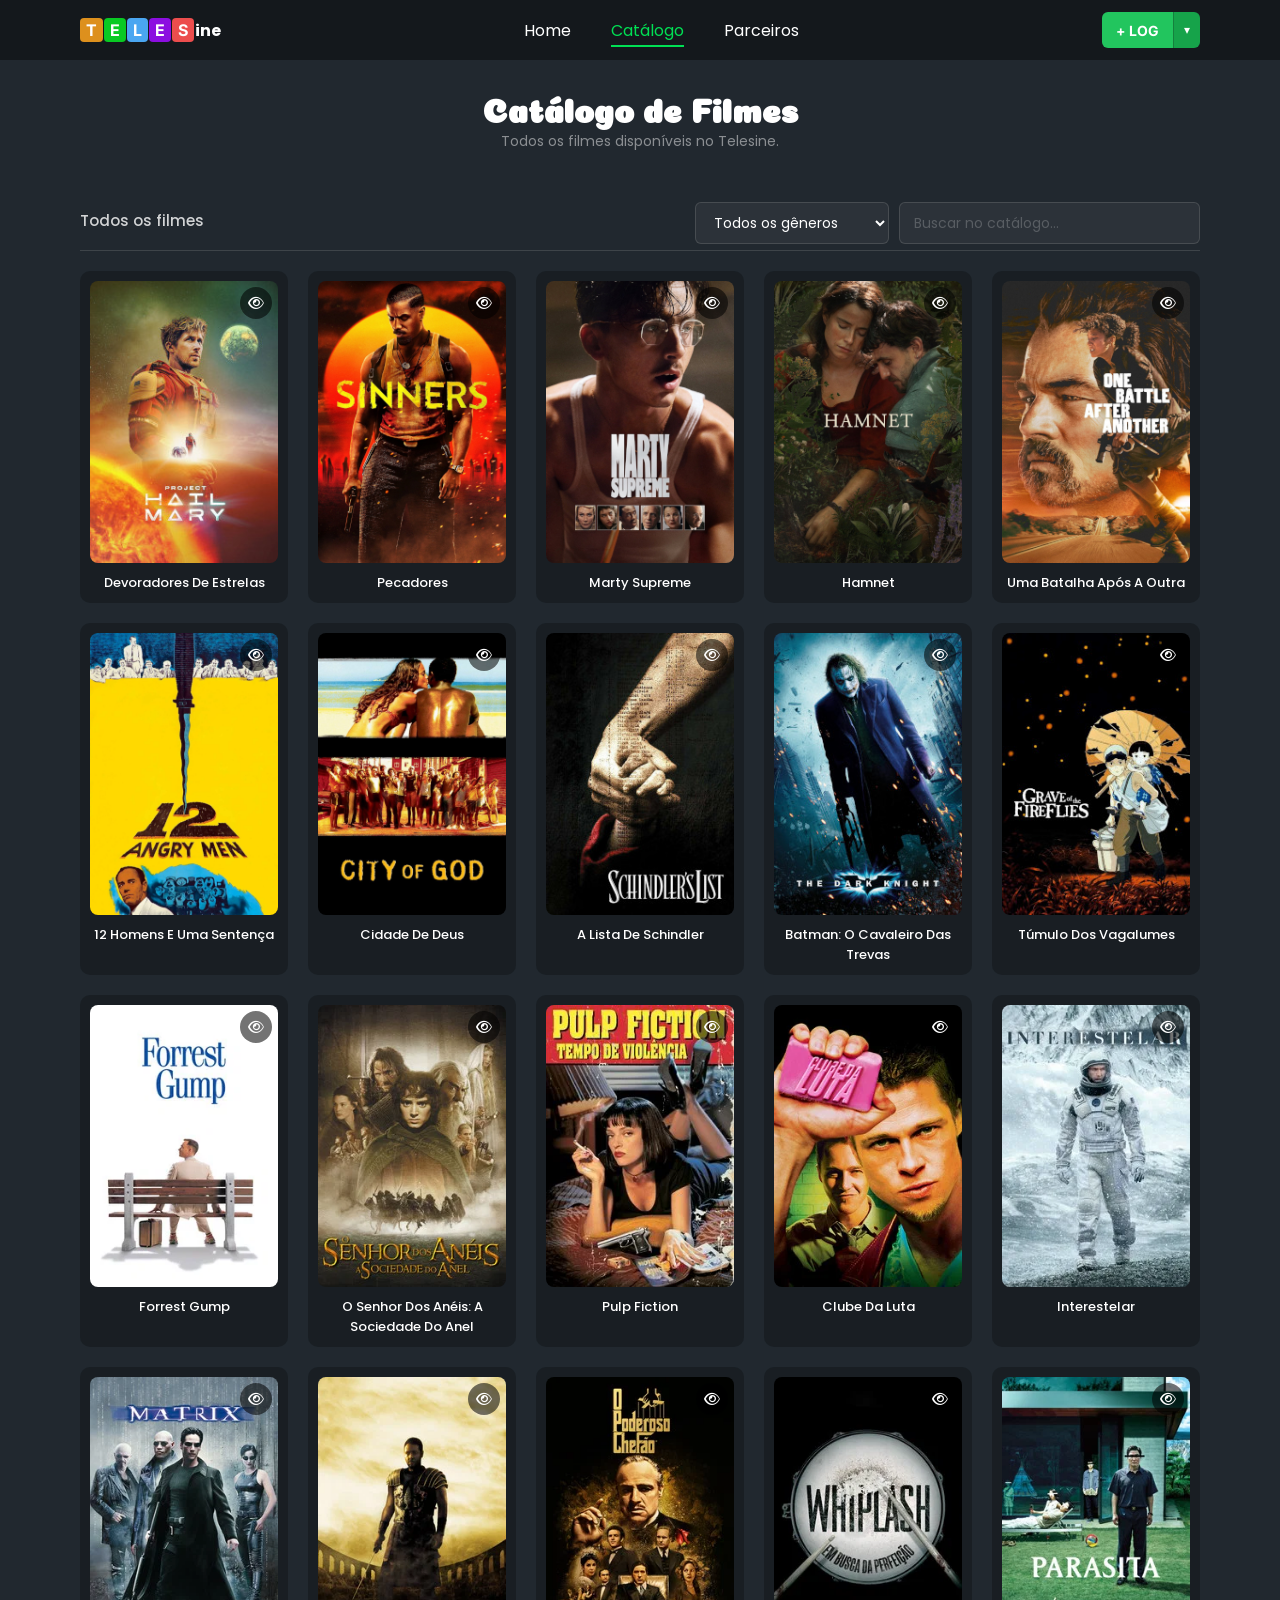
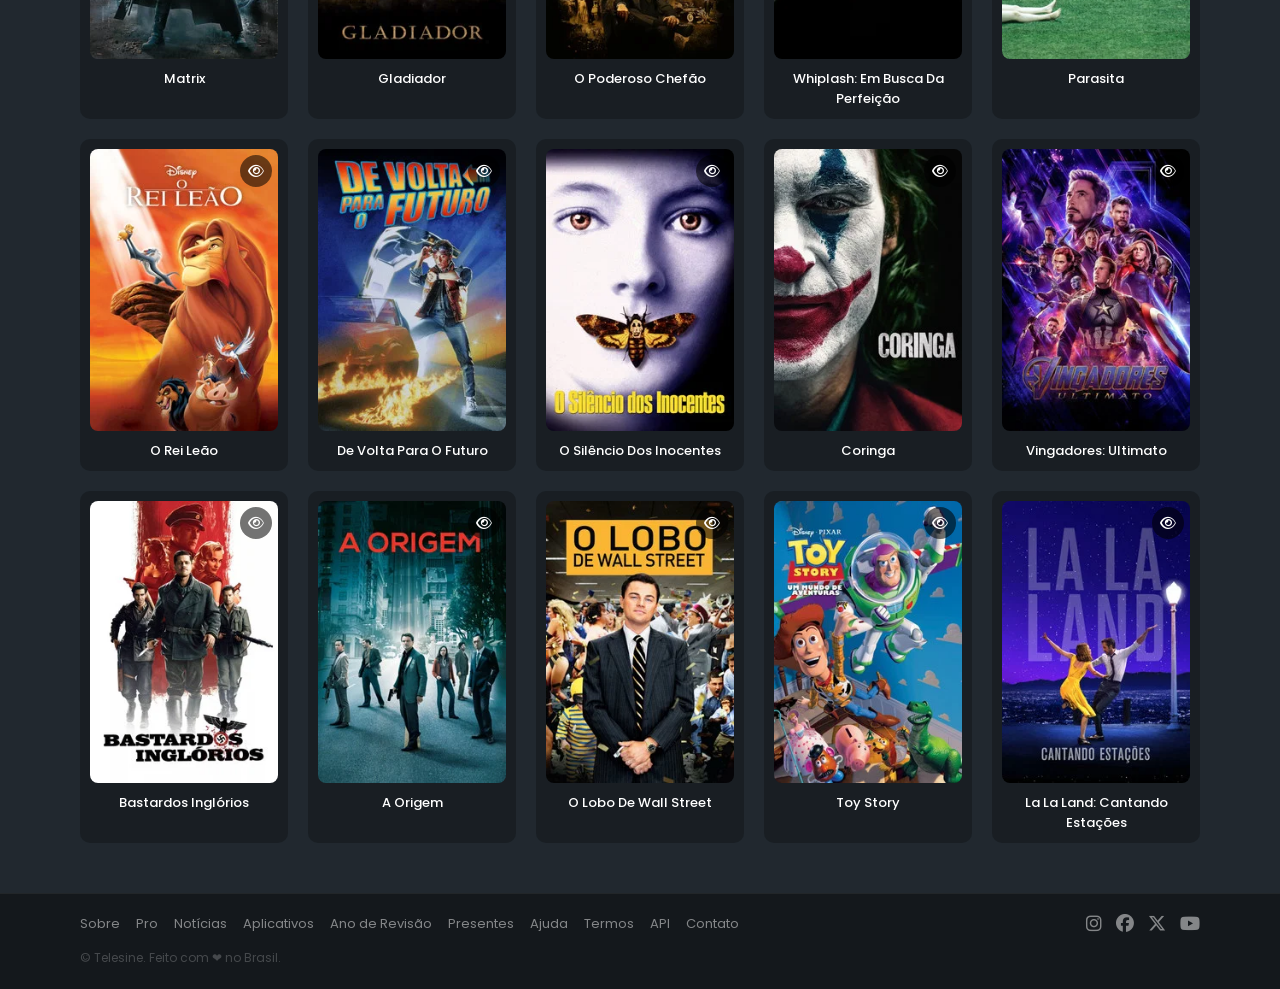
<file: catalogo.html>
<!DOCTYPE html>
<html lang="pt-BR">
<head>
  <meta charset="UTF-8">
  <meta name="viewport" content="width=device-width, initial-scale=1.0">
  <meta name="description" content="Telesine — Catálogo completo de filmes.">
  <title>Telesine — Catálogo</title>
  <link rel="stylesheet" href="css/base.css">
  <link rel="stylesheet" href="css/layout.css">
  <link rel="stylesheet" href="css/components.css">
  <link rel="stylesheet" href="css/responsive.css">
  <link rel="stylesheet" href="css/modals.css">
  <link rel="icon" type="image/png" href="favicon/favicon.png">
  <link rel="preconnect" href="https://fonts.googleapis.com">
  <link rel="preconnect" href="https://fonts.gstatic.com" crossorigin>
  <link href="https://fonts.googleapis.com/css2?family=Coiny&family=Poppins:wght@400;500;700&family=Inter:wght@600;700&display=swap" rel="stylesheet">
  <link rel="stylesheet" href="https://cdnjs.cloudflare.com/ajax/libs/font-awesome/6.5.0/css/all.min.css">
</head>
<body>

  <nav class="navbar" aria-label="Navegação principal">
    <div class="wrapper navbar-inner">
      <a class="logo" href="index.html" aria-label="Telesine — página inicial">
        <span class="icon" style="--c:#dd901d">T</span><span class="icon" style="--c:#09ca23">E</span><span class="icon" style="--c:#4aa6f1">L</span><span class="icon" style="--c:#8c0ee0">E</span><span class="icon" style="--c:#ec4d4d">S</span>ine
      </a>
      <ul class="menu" role="list">
        <li><a href="index.html">Home</a></li>
        <li><a href="catalogo.html" class="active" aria-current="page">Catálogo</a></li>
        <li><a href="index.html#sec-parceiros">Parceiros</a></li>
      </ul>
      <div class="nav-right">
        <div class="buttonlog">
          <button class="buttonmain" type="button">+ LOG</button>
          <button class="buttonarrow" type="button" aria-label="Mais opções">▾</button>
        </div>
        <button class="menu-toggle" type="button" aria-label="Abrir menu" aria-expanded="false">
          <span class="hamburger"></span>
        </button>
      </div>
    </div>
  </nav>

  <header class="page-header">
    <div class="wrapper">
      <h1>Catálogo de Filmes</h1>
      <p>Todos os filmes disponíveis no Telesine.</p>
    </div>
  </header>

  <main>
    <section class="secao">
      <div class="wrapper">
        <div class="cat-topo">
          <h2 class="secao-titulo">Todos os filmes</h2>
          <div class="cat-filtros">
            <select class="cat-genero" id="catGenero" aria-label="Filtrar por gênero">
              <option value="">Todos os gêneros</option>
            </select>
            <input type="search" class="cat-busca" id="catBusca" placeholder="Buscar no catálogo..." aria-label="Buscar no catálogo">
          </div>
        </div>
        <hr>
        <ul class="grid" id="catalogoGrid" role="list"></ul>
        <p class="busca-vazia hidden" id="catVazia">Nenhum filme encontrado.</p>
      </div>
    </section>
  </main>

  <footer id="rodape">
    <div class="wrapper footer-inner">
      <nav class="footer-links" aria-label="Links do rodapé">
        <a href="#">Sobre</a><a href="#">Pro</a><a href="#">Notícias</a><a href="#">Aplicativos</a>
        <a href="#">Ano de Revisão</a><a href="#">Presentes</a><a href="#">Ajuda</a>
        <a href="#">Termos</a><a href="#">API</a><a href="#">Contato</a>
      </nav>
      <nav class="footer-socials" aria-label="Redes sociais">
        <a href="#"><i class="fa-brands fa-instagram"></i></a>
        <a href="#"><i class="fa-brands fa-facebook"></i></a>
        <a href="#"><i class="fa-brands fa-x-twitter"></i></a>
        <a href="#"><i class="fa-brands fa-youtube"></i></a>
      </nav>
    </div>
    <div class="wrapper footer-copy">
      <small>© Telesine. Feito com ❤ no Brasil.</small>
    </div>
  </footer>

  <!-- MODAL DE LOGIN/CADASTRO -->
  <div class="modal-overlay" id="modalOverlay">
    <div class="modal">
      <button class="modal-close" id="modalClose" aria-label="Fechar">&times;</button>
      <div class="modal-tab" id="tabLogin">
        <h2 class="modal-title">Entrar</h2>
        <form id="formLogin" novalidate>
          <div class="input-group">
            <label for="loginEmail">Email</label>
            <input type="email" id="loginEmail" placeholder="seu@email.com" required>
          </div>
          <div class="input-group">
            <label for="loginSenha">Senha</label>
            <input type="password" id="loginSenha" placeholder="Sua senha" required>
          </div>
          <p class="form-error" id="loginError"></p>
          <button type="submit" class="btn-submit">Entrar</button>
        </form>
        <p class="modal-switch">Não tem conta? <a href="#" id="goToRegister">Cadastre-se</a></p>
      </div>
      <div class="modal-tab hidden" id="tabRegister">
        <h2 class="modal-title">Criar Conta</h2>
        <form id="formRegister" novalidate>
          <div class="input-group">
            <label for="regNome">Nome</label>
            <input type="text" id="regNome" placeholder="Seu nome" required>
          </div>
          <div class="input-group">
            <label for="regEmail">Email</label>
            <input type="email" id="regEmail" placeholder="seu@email.com" required>
          </div>
          <div class="input-group">
            <label for="regSenha">Senha</label>
            <input type="password" id="regSenha" placeholder="Mínimo 6 caracteres" required>
          </div>
          <div class="input-group">
            <label for="regConfirm">Confirmar Senha</label>
            <input type="password" id="regConfirm" placeholder="Repita a senha" required>
          </div>
          <p class="form-error" id="registerError"></p>
          <button type="submit" class="btn-submit">Cadastrar</button>
        </form>
        <p class="modal-switch">Já tem conta? <a href="#" id="goToLogin">Entrar</a></p>
      </div>
    </div>
  </div>

  <!-- MODAL DE DETALHES DO FILME -->
  <div class="modal-overlay" id="detailOverlay">
    <div class="modal modal-detail">
      <button class="modal-close" id="detailClose" aria-label="Fechar">&times;</button>
      <div class="detail-content">
        <div class="detail-poster" id="detailPoster"></div>
        <div class="detail-info">
          <h2 class="detail-title" id="detailTitle"></h2>
          <div class="detail-meta" id="detailMeta"></div>
          <p class="detail-sinopse" id="detailSinopse"></p>
          <button class="btn-submit detail-fav" id="detailFav" type="button">
            <i class="fa-regular fa-eye"></i> <span>Marcar como assistido</span>
          </button>
        </div>
      </div>

      <section class="avaliacoes">
        <div class="avaliacoes-head">
          <h3 class="avaliacoes-titulo">Avaliações</h3>
          <div class="media-nota" id="mediaNota"></div>
        </div>
        <form class="aval-form" id="avalForm">
          <p class="aval-label">Sua nota:</p>
          <div class="estrelas" id="estrelas" role="radiogroup" aria-label="Dar nota">
            <i class="fa-regular fa-star" data-valor="1" role="radio" aria-label="1 estrela"></i>
            <i class="fa-regular fa-star" data-valor="2" role="radio" aria-label="2 estrelas"></i>
            <i class="fa-regular fa-star" data-valor="3" role="radio" aria-label="3 estrelas"></i>
            <i class="fa-regular fa-star" data-valor="4" role="radio" aria-label="4 estrelas"></i>
            <i class="fa-regular fa-star" data-valor="5" role="radio" aria-label="5 estrelas"></i>
          </div>
          <textarea id="avalTexto" class="aval-texto" placeholder="Escreva um comentário (opcional)..." rows="2"></textarea>
          <p class="form-error" id="avalError"></p>
          <button type="submit" class="btn-submit aval-enviar">Publicar avaliação</button>
        </form>
        <p class="aval-login-aviso hidden" id="avalLoginAviso">
          <a href="#" id="avalLoginLink">Entre na sua conta</a> para avaliar e comentar.
        </p>
        <ul class="comentarios" id="comentarios" role="list"></ul>
      </section>
    </div>
  </div>

  <!-- MODAL DE PERFIL -->
  <div class="modal-overlay" id="perfilOverlay">
    <div class="modal modal-perfil">
      <button class="modal-close" id="perfilClose" aria-label="Fechar">&times;</button>
      <header class="perfil-topo">
        <div class="perfil-avatar" id="perfilAvatar">
          <span class="perfil-avatar-inicial" id="perfilAvatarInicial">U</span>
        </div>
        <div class="perfil-id">
          <div class="perfil-nome-linha">
            <h2 class="perfil-nome" id="perfilNome"></h2>
            <button class="perfil-edit-btn" id="perfilEditBtn" type="button">Editar perfil</button>
          </div>
          <p class="perfil-bio" id="perfilBio"></p>
          <p class="perfil-local" id="perfilLocal"></p>
        </div>
        <div class="perfil-stats">
          <div class="perfil-stat"><strong id="statFavs">0</strong><span>Assistidos</span></div>
          <div class="perfil-stat"><strong id="statReviews">0</strong><span>Avaliações</span></div>
          <div class="perfil-stat"><strong id="statMedia">—</strong><span>Nota média</span></div>
        </div>
      </header>

      <form class="perfil-edit-form hidden" id="perfilEditForm">
        <div class="input-group">
          <label>Foto de perfil</label>
          <div class="foto-upload">
            <div class="foto-preview" id="fotoPreview"><span id="fotoPreviewInicial">U</span></div>
            <div class="foto-upload-acoes">
              <label for="editFoto" class="foto-btn">Escolher foto</label>
              <input type="file" id="editFoto" accept="image/*" hidden>
              <button type="button" class="foto-remover" id="fotoRemover">Remover foto</button>
            </div>
          </div>
        </div>
        <div class="input-group">
          <label for="editBio">Bio</label>
          <textarea id="editBio" class="aval-texto" rows="2" placeholder="Conte algo sobre você..."></textarea>
        </div>
        <div class="input-group">
          <label for="editLocal">Localização</label>
          <input type="text" id="editLocal" placeholder="Ex: Belém, Pará">
        </div>
        <div class="input-group">
          <label>4 favoritos de todos os tempos</label>
          <div class="top-fav-selects">
            <select class="top-fav-select" id="topFav0" aria-label="Favorito 1"></select>
            <select class="top-fav-select" id="topFav1" aria-label="Favorito 2"></select>
            <select class="top-fav-select" id="topFav2" aria-label="Favorito 3"></select>
            <select class="top-fav-select" id="topFav3" aria-label="Favorito 4"></select>
          </div>
        </div>
        <div class="perfil-edit-acoes">
          <button type="submit" class="btn-submit">Salvar</button>
          <button type="button" class="btn-cancelar" id="editCancelar">Cancelar</button>
        </div>
      </form>

      <section class="perfil-secao">
        <h3 class="perfil-secao-titulo">Favoritos de Todos os Tempos</h3>
        <hr>
        <ul class="grid perfil-grid perfil-top-grid" id="perfilTopFavs" role="list"></ul>
        <p class="perfil-vazio hidden" id="perfilTopFavsVazio">Você ainda não escolheu seus 4 favoritos. Use "Editar perfil".</p>
      </section>

      <section class="perfil-secao">
        <h3 class="perfil-secao-titulo">Últimos Filmes Assistidos</h3>
        <hr>
        <ul class="grid perfil-grid" id="perfilFavs" role="list"></ul>
        <p class="perfil-vazio hidden" id="perfilFavsVazio">Você ainda não marcou nenhum filme como assistido.</p>
      </section>

      <section class="perfil-secao">
        <h3 class="perfil-secao-titulo">Minhas Avaliações</h3>
        <hr>
        <ul class="comentarios" id="perfilReviews" role="list"></ul>
        <p class="perfil-vazio hidden" id="perfilReviewsVazio">Você ainda não avaliou nenhum filme.</p>
      </section>
    </div>
  </div>

  <script src="js/data.js"></script>
  <script src="js/auth.js"></script>
  <script src="js/site.js"></script>
  <script src="js/profile.js"></script>
  <script src="js/catalogo.js"></script>
</body>
</html>
</file>
<file: css/base.css>
/* ============================================================
   BASE — variáveis, reset e estilos globais
   ============================================================ */

/* VARIÁVEIS GLOBAIS */
:root {
  --bg: #21282f; /* Cor de fundo principal */
  --bg-dark: #14181c; /* Fundo mais escuro (navbar e footer) */

  --green: #00e054; /* Verde principal */
  --green-btn: #22c55e; /* Verde do botão */
  --green-dk: #16a34a; /* Verde mais escuro */

  --txt: #fff; /* Texto principal */
  --txt-m: rgba(255,255,255,.48); /* Texto médio (menos destaque) */
  --txt-f: rgba(255,255,255,.21); /* Texto fraco (footer, detalhes) */

  --border: rgba(158,160,161,.23); /* Cor de bordas */

  --r: 10px; /* Border radius padrão */
  --r-btn: 6px; /* Border radius dos botões */

  --f-display: 'Coiny', system-ui; /* Fonte para títulos */
  --f-body: 'Poppins', sans-serif; /* Fonte padrão */
}

/* RESET CSS (remove padrões do navegador) */
*, *::before, *::after {
  margin: 0;
  padding: 0;
  box-sizing: border-box; /* Facilita o controle de tamanho */
}

/* ESTILO GLOBAL */
body {
  background: var(--bg); /* Fundo geral */
  color: var(--txt); /* Cor do texto */
  font-family: var(--f-body); /* Fonte padrão */
}

h1 {
  font-family: var(--f-display); /* Fonte especial para título */
}

a {
  color: inherit; /* Herda cor do elemento pai */
  text-decoration: none; /* Remove sublinhado */
}

ul {
  list-style: none; /* Remove bolinhas da lista */
}

/* Utilitário: esconde qualquer elemento com a classe .hidden */
.hidden {
  display: none !important;
}

/* CONTAINER CENTRAL */
.wrapper {
  max-width: 1200px; /* Largura máxima */
  margin-inline: auto; /* Centraliza */
  padding-inline: 40px; /* Espaçamento lateral */
}
</file>
<file: css/layout.css>
/* ============================================================
   LAYOUT — navbar, header, seções, banner, footer e menu mobile
   ============================================================ */

/* NAVBAR */
.navbar {
  background: var(--bg-dark); /* Fundo escuro */
}

.navbar-inner {
  display: flex;
  align-items: center; /* Alinha verticalmente */
  justify-content: space-between; /* Espaça os itens */
  block-size: 60px; /* Altura da navbar */
}

/* LOGO */
.logo {
  font-weight: bold;
  white-space: nowrap; /* Evita quebra de linha */
  display: flex;
  align-items: center;
  gap: 1px;
}

.logo .icon {
  background: var(--c); /* Cor dinâmica */
  color: #fff;
  padding: 2px 6px;
  border-radius: 4px;
  font-family: 'Inter', sans-serif;
}

/* MENU */
.menu {
  display: flex;
  gap: 40px; /* Espaço entre itens */
}

.menu a {
  position: relative; /* Necessário para o ::after */
}

/* Hover e item ativo */
.menu a:hover,
.menu a.active {
  color: var(--green);
}

/* Linha embaixo do item ativo */
.menu a.active::after {
  content: "";
  position: absolute;
  inset-block-end: -5px; /* Fica abaixo do texto */
  inset-inline: 0;
  block-size: 2px;
  background: var(--green);
}

/* LADO DIREITO DA NAVBAR */
.nav-right {
  display: flex;
  align-items: center;
  gap: 12px;
}

/* HEADER */
.page-header {
  padding-block: 30px 20px;
  text-align: center;
}

.page-header h1 {
  font-size: 2rem;
  margin-block-end: 6px;
}

.page-header p {
  color: var(--txt-m);
  font-size: 14px;
}

/* SEÇÕES */
.secao {
  padding-block: 30px;
}

.secao-titulo {
  font-size: 15px;
  font-weight: 500;
  color: rgba(255,255,255,.8);
  margin-block-end: 6px;
}

/* Linha separadora */
hr {
  border: none;
  border-block-start: 1px solid var(--border);
  margin-block-end: 20px;
}

/* BANNER */
.banner {
  inline-size: 100%;
  block-size: 100px;
  text-align: center;
}

.banner img {
  inline-size: 58%;
  block-size: 100%;
  object-fit: cover; /* Ajusta imagem sem distorcer */
  object-position: center;
}

/* FOOTER */
footer {
  background: var(--bg-dark);
  padding-block: 20px;
  border-block-start: 1px solid rgba(255,255,255,.06);
  margin-block-start: 20px;
}

/* Conteúdo interno */
.footer-inner {
  display: flex;
  align-items: center;
  justify-content: space-between;
  flex-wrap: wrap; /* Quebra linha em telas pequenas */
  gap: 12px;
}

/* Links */
.footer-links {
  display: flex;
  flex-wrap: wrap;
  gap: 6px 16px;
}

/* Redes sociais */
.footer-socials {
  display: flex;
  gap: 14px;
}

/* Estilo dos links */
.footer-links a,
.footer-socials a {
  display: inline-flex;
  align-items: center;
  justify-content: center;
  color: var(--txt-m);
  font-size: 13px;
}

.footer-socials i {
  font-size: 18px;
  transition: 0.3s;
}

/* Hover */
.footer-links a:hover {
  color: var(--green);
}

.footer-socials a:hover i {
  transform: scale(1.2);
  color: var(--green);
}

/* Copyright */
.footer-copy {
  margin-block-start: 10px;
}

.footer-copy small {
  font-size: 12px;
  color: var(--txt-f);
}

/* MENU HAMBURGER (oculto em desktop) */
.menu-toggle {
  display: none;
  background: none;
  border: none;
  cursor: pointer;
  padding: 6px;
}

.hamburger,
.hamburger::before,
.hamburger::after {
  display: block;
  width: 22px;
  height: 2px;
  background: #fff;
  border-radius: 2px;
  transition: transform .3s, opacity .3s;
}

.hamburger {
  position: relative;
}

.hamburger::before,
.hamburger::after {
  content: "";
  position: absolute;
  left: 0;
}

.hamburger::before {
  top: -7px;
}

.hamburger::after {
  top: 7px;
}

/* Animação X quando aberto */
.menu-toggle[aria-expanded="true"] .hamburger {
  background: transparent;
}

.menu-toggle[aria-expanded="true"] .hamburger::before {
  top: 0;
  transform: rotate(45deg);
}

.menu-toggle[aria-expanded="true"] .hamburger::after {
  top: 0;
  transform: rotate(-45deg);
}
</file>
<file: css/components.css>
/* ============================================================
   COMPONENTS — botões, busca, cards, grid, artigos e parceiros
   ============================================================ */

/* BOTÃO LOG */
.buttonlog {
  display: inline-flex;
  align-items: stretch;
  border-radius: var(--r-btn);
  overflow: hidden; /* Junta os botões */
}

/* Botão principal */
.buttonmain {
  background: var(--green-btn);
  color: #fff;
  border: none;
  padding-inline: 14px;
  block-size: 36px;
  font: 500 14px var(--f-body);
  cursor: pointer;
  font-family: 'Inter', sans-serif;
  font-weight: bold;
}

/* Botão da seta */
.buttonarrow {
  background: var(--green-dk);
  color: #fff;
  border: none;
  border-inline-start: 1px solid #15803d;
  padding-inline: 10px;
  font-size: 12px;
  cursor: pointer;
}

/* Hover botão log */
.buttonmain,
.buttonarrow {
  transition: 0.3s;
}

.buttonmain:hover {
  background: var(--green-dk);
  transform: translateY(-1px);
}

.buttonarrow:hover {
  background: #15803d;
  transform: translateY(-1px);
}

.buttonmain:active,
.buttonarrow:active {
  transform: translateY(1px);
}

/* Nome do usuário logado */
.user-name {
  background: var(--green-btn);
  color: #fff;
  padding: 6px 14px;
  font: 600 13px var(--f-body);
  border: none;
  border-radius: var(--r-btn) 0 0 var(--r-btn);
  white-space: nowrap;
  max-width: 120px;
  overflow: hidden;
  text-overflow: ellipsis;
  display: inline-block;
  line-height: 24px;
  cursor: pointer;
  transition: background .2s;
}

.user-name:hover {
  background: var(--green-dk);
}

.btn-logout {
  background: var(--green-dk);
  color: #fff;
  border: none;
  border-left: 1px solid #15803d;
  padding: 6px 10px;
  font-size: 14px;
  cursor: pointer;
  border-radius: 0 var(--r-btn) var(--r-btn) 0;
  transition: background .2s;
}

.btn-logout:hover {
  background: #15803d;
}

/* BOTÃO DE BUSCA */
.search {
  inline-size: 35px;
  block-size: 35px;
  border-radius: 50%; /* Deixa redondo */
  border: none;
  background: rgba(255,255,255,.15);
  display: grid;
  place-items: center; /* Centraliza o ícone */
  cursor: pointer;
  transition: background .3s;
}

/* Efeito ao passar o mouse */
.search:hover {
  background: rgba(255,255,255,.3);
}

/* Ícone da lupa */
.search-icon {
  inline-size: 18px;
  block-size: 18px;
  stroke: #fff;
  stroke-width: 2;
  fill: none;
}

/* CAMPO DE BUSCA */
.search-wrap {
  display: flex;
  align-items: center;
  gap: 8px;
}

.search-input {
  width: 0;
  padding: 0;
  border: none;
  border-radius: var(--r-btn);
  background: rgba(255, 255, 255, .1);
  color: #fff;
  font-size: 14px;
  font-family: var(--f-body);
  outline: none;
  opacity: 0;
  transition: width .3s, padding .3s, opacity .3s;
}

.search-input.open {
  width: 180px;
  padding: 8px 12px;
  opacity: 1;
}

.search-input::placeholder {
  color: var(--txt-f);
}

/* Mensagem de busca vazia */
.busca-vazia {
  text-align: center;
  color: var(--txt-m);
  padding: 30px;
  font-size: 15px;
}

/* GRID DE FILMES */
.grid {
  display: grid;
  grid-template-columns: repeat(auto-fill, minmax(180px, 1fr));
  gap: 20px;
}

/* CARD */
.card {
  background: rgba(20,24,28,.59);
  padding: 10px;
  border-radius: var(--r);
  text-align: center;
  position: relative;
  transition: transform .2s, box-shadow .2s;
}

.card:hover {
  transform: translateY(-4px);
  box-shadow: 0 8px 24px rgba(0, 0, 0, .35);
}

.card.hidden {
  display: none;
}

.card a {
  display: block;
}

.card img {
  inline-size: 100%;
  border-radius: 8px;
  display: block;
}

/* Pôster placeholder (filmes sem imagem real) */
.poster-ph {
  width: 100%;
  aspect-ratio: 2 / 3;
  border-radius: 8px;
  display: flex;
  align-items: flex-end;
  padding: 12px;
  text-align: left;
}

.poster-ph span {
  font: 700 15px/1.3 var(--f-body);
  color: #fff;
  text-shadow: 0 2px 6px rgba(0, 0, 0, .6);
}

.card h3 {
  margin-block-start: 10px;
  font: 500 13px var(--f-body);
}

.card-link {
  cursor: pointer;
}

/* BOTÃO DE FAVORITAR */
.fav-btn {
  position: absolute;
  top: 16px;
  right: 16px;
  width: 32px;
  height: 32px;
  border-radius: 50%;
  border: none;
  background: rgba(0, 0, 0, .55);
  color: #fff;
  cursor: pointer;
  display: grid;
  place-items: center;
  font-size: 14px;
  z-index: 2;
  transition: background .2s, transform .2s;
}

.fav-btn:hover {
  background: rgba(0, 0, 0, .8);
  transform: scale(1.1);
}

.fav-btn.favorited {
  color: var(--green);
}

/* ARTIGOS */
.artigos-grid {
  display: grid;
  grid-template-columns: 1fr 1fr; /* Duas colunas */
  gap: 20px;
}

/* CARD DE ARTIGO */
.artigo {
  display: flex;
  flex-direction: column;
  background: rgba(20,24,28,.59);
  border-radius: var(--r);
  overflow: hidden;
  cursor: pointer;
  transition: transform .2s, box-shadow .2s;
}

.artigo:hover {
  transform: translateY(-4px);
  box-shadow: 0 8px 24px rgba(0, 0, 0, .35);
}

.artigo:focus-visible {
  outline: 2px solid var(--green);
  outline-offset: 2px;
}

.artigo img {
  inline-size: 100%;
  block-size: 140px;
  object-fit: cover;
  display: block;
}

/* Conteúdo do artigo */
.artigo-corpo {
  padding: 14px;
  display: flex;
  flex-direction: column;
  gap: 8px;
  flex: 1;
}

/* Tag (tipo: análise, clássico, etc) */
.artigo-tag {
  font: 700 11px var(--f-body);
  text-transform: uppercase;
  letter-spacing: .08em;
  color: var(--green);
}

.artigo-titulo {
  font: 600 14px/1.4 var(--f-body);
}

/* Resumo (escondido por padrão) */
.artigo-resumo {
  font-size: 13px;
  color: var(--txt-m);
  line-height: 1.5;
  display: none;
}

/* Meta (data, tempo de leitura) */
.artigo-meta {
  margin-block-start: auto;
  font-size: 12px;
  color: var(--txt-f);
  padding: 10px;
}

/* ARTIGO EM DESTAQUE */
.artigo--destaque {
  grid-row: span 2; /* Ocupa duas linhas */
}

.artigo--destaque img {
  block-size: 220px;
}

.artigo--destaque .artigo-titulo {
  font-size: 17px;
}

/* Mostra o resumo só no destaque */
.artigo--destaque .artigo-resumo {
  display: block;
}

/* SEÇÃO DE PARCEIROS */
.parceiros-intro {
  color: var(--txt-m);
  font-size: 14px;
  margin-bottom: 20px;
}

.parceiros-grid {
  display: grid;
  grid-template-columns: repeat(auto-fill, minmax(160px, 1fr));
  gap: 16px;
}

.parceiro {
  background: rgba(20, 24, 28, .59);
  border: 1px solid var(--border);
  border-radius: var(--r);
  padding: 24px 16px;
  display: flex;
  flex-direction: column;
  align-items: center;
  gap: 12px;
  text-align: center;
  transition: transform .2s, border-color .2s;
}

.parceiro:hover {
  transform: translateY(-4px);
  border-color: var(--green);
}

.parceiro i {
  font-size: 32px;
  color: var(--green);
}

.parceiro span {
  font: 600 14px var(--f-body);
  color: rgba(255, 255, 255, .85);
}


/* ===========================
   CATÁLOGO (página)
   =========================== */

/* Durante a busca na home, mostra só os resultados */
main.buscando > *:not(#secaoBusca) {
  display: none;
}

/* Cabeçalho da seção com busca */
.cat-topo {
  display: flex;
  align-items: center;
  justify-content: space-between;
  flex-wrap: wrap;
  gap: 12px;
  margin-bottom: 6px;
}

.cat-busca {
  padding: 9px 14px;
  border-radius: var(--r-btn);
  border: 1px solid var(--border);
  background: rgba(255, 255, 255, .05);
  color: #fff;
  font: 14px var(--f-body);
  outline: none;
  min-width: 220px;
  transition: border-color .2s;
}

.cat-busca:focus {
  border-color: var(--green);
}

.cat-busca::placeholder {
  color: var(--txt-f);
}

/* Filtros (gênero + busca) */
.cat-filtros {
  display: flex;
  gap: 10px;
  flex-wrap: wrap;
}

.cat-genero {
  padding: 9px 14px;
  border-radius: var(--r-btn);
  border: 1px solid var(--border);
  background: rgba(255, 255, 255, .05);
  color: #fff;
  font: 14px var(--f-body);
  outline: none;
  cursor: pointer;
  transition: border-color .2s;
}

.cat-genero:focus {
  border-color: var(--green);
}

.cat-genero option {
  background: #1c2228;
  color: #fff;
}

@media (max-width: 480px) {
  .cat-filtros {
    width: 100%;
  }

  .cat-genero,
  .cat-busca {
    flex: 1;
    min-width: 0;
  }
}
</file>
<file: css/responsive.css>
/* ============================================================
   RESPONSIVE — ajustes para tablet e celular
   ============================================================ */

/* TABLET (768px ou menos) */
@media (max-width: 768px) {
  .wrapper {
    padding-inline: 20px;
  }

  /* Menu hamburger visível */
  .menu-toggle {
    display: block;
  }

  /* Menu escondido por padrão */
  .menu {
    display: none;
    position: absolute;
    top: 60px;
    left: 0;
    right: 0;
    background: var(--bg-dark);
    flex-direction: column;
    padding: 20px;
    gap: 16px;
    border-bottom: 1px solid var(--border);
    z-index: 100;
  }

  .menu.open {
    display: flex;
  }

  .navbar-inner {
    position: relative;
  }

  /* Grid de filmes — 3 colunas */
  .grid {
    grid-template-columns: repeat(3, 1fr);
    gap: 16px;
  }

  /* Artigos — coluna única */
  .artigos-grid {
    grid-template-columns: 1fr;
  }

  .artigo--destaque {
    grid-row: auto;
  }

  /* Banner */
  .banner img {
    inline-size: 80%;
  }

  /* Footer */
  .footer-inner {
    flex-direction: column;
    align-items: flex-start;
  }
}

/* CELULAR (480px ou menos) */
@media (max-width: 480px) {
  .wrapper {
    padding-inline: 16px;
  }

  /* Header */
  .page-header h1 {
    font-size: 1.5rem;
  }

  .page-header p {
    font-size: 13px;
  }

  /* Grid de filmes — 2 colunas */
  .grid {
    grid-template-columns: repeat(2, 1fr);
    gap: 12px;
  }

  .card {
    padding: 8px;
  }

  .card h3 {
    font-size: 12px;
  }

  /* Banner */
  .banner {
    block-size: 70px;
  }

  .banner img {
    inline-size: 95%;
  }

  /* Artigos */
  .artigo img {
    block-size: 120px;
  }

  .artigo--destaque img {
    block-size: 180px;
  }

  .artigo--destaque .artigo-titulo {
    font-size: 15px;
  }

  /* Botão LOG */
  .buttonmain {
    padding-inline: 10px;
    font-size: 12px;
  }

  .buttonarrow {
    padding-inline: 8px;
  }

  /* Footer links */
  .footer-links {
    gap: 6px 12px;
    font-size: 12px;
  }

  /* Parceiros — 2 colunas */
  .parceiros-grid {
    grid-template-columns: repeat(2, 1fr);
    gap: 12px;
  }

  .parceiro {
    padding: 18px 12px;
  }

  .parceiro i {
    font-size: 26px;
  }
}
</file>
<file: css/modals.css>
/* ============================================================
   MODALS — login, detalhes, avaliações, artigo e perfil
   ============================================================ */

/* MODAL BASE (overlay + caixa) */
.modal-overlay {
  position: fixed;
  inset: 0;
  background: rgba(0, 0, 0, .7);
  display: flex;
  align-items: center;
  justify-content: center;
  z-index: 1000;
  opacity: 0;
  visibility: hidden;
  transition: opacity .3s, visibility .3s;
}

.modal-overlay.active {
  opacity: 1;
  visibility: visible;
}

.modal {
  background: #1c2228;
  border-radius: 12px;
  padding: 36px 32px;
  width: 90%;
  max-width: 400px;
  position: relative;
  transform: translateY(20px);
  transition: transform .3s;
}

.modal-overlay.active .modal {
  transform: translateY(0);
}

.modal-close {
  position: absolute;
  top: 12px;
  right: 16px;
  background: none;
  border: none;
  color: var(--txt-m);
  font-size: 28px;
  cursor: pointer;
  line-height: 1;
  transition: color .2s;
}

.modal-close:hover {
  color: #fff;
}

.modal-title {
  font-family: var(--f-display);
  font-size: 1.5rem;
  margin-bottom: 20px;
  text-align: center;
}

.modal-tab.hidden {
  display: none;
}

/* INPUTS / FORMULÁRIOS */
.input-group {
  margin-bottom: 14px;
}

.input-group label {
  display: block;
  font-size: 13px;
  color: var(--txt-m);
  margin-bottom: 5px;
}

.input-group input {
  width: 100%;
  padding: 10px 14px;
  border-radius: var(--r-btn);
  border: 1px solid var(--border);
  background: rgba(255, 255, 255, .05);
  color: #fff;
  font-size: 14px;
  font-family: var(--f-body);
  outline: none;
  transition: border-color .2s;
}

.input-group input:focus {
  border-color: var(--green);
}

.input-group input::placeholder {
  color: var(--txt-f);
}

/* Erro */
.form-error {
  color: #ef4444;
  font-size: 13px;
  min-height: 18px;
  margin-bottom: 8px;
}

/* Botão submit */
.btn-submit {
  width: 100%;
  padding: 12px;
  border: none;
  border-radius: var(--r-btn);
  background: var(--green-btn);
  color: #fff;
  font: 600 14px var(--f-body);
  cursor: pointer;
  transition: background .2s, transform .1s;
}

.btn-submit:hover {
  background: var(--green-dk);
}

.btn-submit:active {
  transform: scale(.98);
}

/* Link de troca */
.modal-switch {
  text-align: center;
  margin-top: 16px;
  font-size: 13px;
  color: var(--txt-m);
}

.modal-switch a {
  color: var(--green);
  font-weight: 600;
}

.modal-switch a:hover {
  text-decoration: underline;
}

/* MODAL DE DETALHES */
.modal-detail {
  max-width: 640px;
  max-height: 90vh;
  overflow-y: auto;
}

.detail-content {
  display: flex;
  gap: 20px;
}

.detail-poster {
  width: 180px;
  flex-shrink: 0;
}

.detail-poster img,
.detail-poster .poster-ph {
  width: 100%;
  border-radius: var(--r);
  display: block;
}

.detail-info {
  display: flex;
  flex-direction: column;
}

.detail-title {
  font-family: var(--f-display);
  font-size: 1.4rem;
  margin-bottom: 10px;
}

.detail-meta {
  display: flex;
  flex-wrap: wrap;
  gap: 8px;
  margin-bottom: 14px;
}

.detail-meta span {
  background: rgba(255, 255, 255, .08);
  padding: 4px 10px;
  border-radius: 20px;
  font-size: 12px;
  color: var(--txt-m);
}

.detail-meta .nota {
  background: rgba(0, 224, 84, .15);
  color: var(--green);
  font-weight: 600;
}

.detail-sinopse {
  font-size: 14px;
  line-height: 1.6;
  color: var(--txt-m);
  margin-bottom: 18px;
}

.detail-fav {
  margin-top: auto;
  width: auto;
  align-self: flex-start;
  padding-inline: 20px;
}

.detail-fav.favorited {
  background: var(--green-dk);
}

@media (max-width: 480px) {
  .detail-content {
    flex-direction: column;
    align-items: center;
    text-align: center;
  }

  .detail-poster {
    width: 140px;
  }

  .detail-meta {
    justify-content: center;
  }

  .detail-fav {
    align-self: center;
  }
}

/* AVALIAÇÕES E COMENTÁRIOS */
.avaliacoes {
  margin-top: 24px;
  border-top: 1px solid var(--border);
  padding-top: 20px;
}

.avaliacoes-head {
  display: flex;
  align-items: center;
  justify-content: space-between;
  margin-bottom: 16px;
}

.avaliacoes-titulo {
  font: 600 16px var(--f-body);
}

.media-nota {
  font-size: 13px;
  color: var(--txt-m);
}

.media-nota .estrela-cheia {
  color: var(--green);
}

/* Form de avaliação */
.aval-form {
  background: rgba(255, 255, 255, .04);
  border-radius: var(--r);
  padding: 14px;
  margin-bottom: 18px;
}

.aval-form.hidden {
  display: none;
}

.aval-label {
  font-size: 13px;
  color: var(--txt-m);
  margin-bottom: 8px;
}

/* Estrelas clicáveis */
.estrelas {
  display: flex;
  gap: 6px;
  font-size: 22px;
  margin-bottom: 12px;
  color: var(--green);
  cursor: pointer;
  width: max-content;
}

.estrelas i {
  transition: transform .15s;
}

.estrelas i:hover {
  transform: scale(1.15);
}

/* Caixa de comentário */
.aval-texto {
  width: 100%;
  padding: 10px 12px;
  border-radius: var(--r-btn);
  border: 1px solid var(--border);
  background: rgba(255, 255, 255, .05);
  color: #fff;
  font-size: 14px;
  font-family: var(--f-body);
  resize: vertical;
  outline: none;
  margin-bottom: 10px;
}

.aval-texto:focus {
  border-color: var(--green);
}

.aval-texto::placeholder {
  color: var(--txt-f);
}

.aval-enviar {
  width: auto;
  padding-inline: 20px;
}

/* Aviso para deslogados */
.aval-login-aviso {
  background: rgba(255, 255, 255, .04);
  border-radius: var(--r);
  padding: 14px;
  margin-bottom: 18px;
  font-size: 14px;
  color: var(--txt-m);
  text-align: center;
}

.aval-login-aviso.hidden {
  display: none;
}

.aval-login-aviso a {
  color: var(--green);
  font-weight: 600;
}

.aval-login-aviso a:hover {
  text-decoration: underline;
}

/* Lista de comentários */
.comentarios {
  display: flex;
  flex-direction: column;
  gap: 14px;
}

.comentario {
  background: rgba(20, 24, 28, .59);
  border-radius: var(--r);
  padding: 12px 14px;
}

.comentario-topo {
  display: flex;
  align-items: center;
  justify-content: space-between;
  gap: 10px;
  margin-bottom: 6px;
}

.comentario-autor {
  font: 600 13px var(--f-body);
}

.comentario-estrelas {
  color: var(--green);
  font-size: 12px;
  white-space: nowrap;
}

.comentario-texto {
  font-size: 13px;
  line-height: 1.5;
  color: var(--txt-m);
  margin-bottom: 6px;
}

.comentario-data {
  font-size: 11px;
  color: var(--txt-f);
}

.comentario-apagar {
  background: none;
  border: none;
  color: var(--txt-f);
  cursor: pointer;
  font-size: 12px;
  transition: color .2s;
}

.comentario-apagar:hover {
  color: #ef4444;
}

.comentarios-vazio {
  font-size: 13px;
  color: var(--txt-f);
  text-align: center;
  padding: 10px;
}

/* MODAL DE LEITURA DE ARTIGO */
.modal-artigo {
  max-width: 680px;
  max-height: 90vh;
  overflow-y: auto;
  padding: 0;
}

.modal-artigo .modal-close {
  background: rgba(0, 0, 0, .6);
  width: 34px;
  height: 34px;
  border-radius: 50%;
  display: grid;
  place-items: center;
  z-index: 2;
}

.artigo-modal-img {
  width: 100%;
  height: 260px;
  object-fit: cover;
  display: block;
  border-radius: 12px 12px 0 0;
}

.artigo-modal-corpo {
  padding: 24px 28px 32px;
}

.artigo-modal-titulo {
  font: 700 1.5rem/1.3 var(--f-body);
  margin: 10px 0 12px;
}

.artigo-modal-meta {
  font-size: 13px;
  color: var(--txt-f);
  margin-bottom: 18px;
}

.artigo-modal-texto p {
  font-size: 15px;
  line-height: 1.7;
  color: rgba(255, 255, 255, .8);
  margin-bottom: 16px;
}

@media (max-width: 480px) {
  .artigo-modal-img {
    height: 180px;
  }

  .artigo-modal-corpo {
    padding: 18px 18px 24px;
  }

  .artigo-modal-titulo {
    font-size: 1.2rem;
  }
}

/* MODAL DE PERFIL */
.modal-perfil {
  max-width: 760px;
  max-height: 90vh;
  overflow-y: auto;
}

/* Topo do perfil */
.perfil-topo {
  display: flex;
  align-items: flex-start;
  gap: 20px;
  flex-wrap: wrap;
  margin-bottom: 20px;
}

.perfil-avatar {
  width: 80px;
  height: 80px;
  border-radius: 50%;
  background: linear-gradient(135deg, var(--green-btn), var(--green-dk));
  display: grid;
  place-items: center;
  font: 700 34px var(--f-display);
  color: #fff;
  flex-shrink: 0;
  text-transform: uppercase;
  overflow: hidden;
  background-size: cover;
  background-position: center;
}

/* Quando há foto, esconde a inicial */
.perfil-avatar.com-foto .perfil-avatar-inicial {
  display: none;
}

/* Upload de foto no formulário de edição */
.foto-upload {
  display: flex;
  align-items: center;
  gap: 14px;
}

.foto-preview {
  width: 64px;
  height: 64px;
  border-radius: 50%;
  background: linear-gradient(135deg, var(--green-btn), var(--green-dk));
  display: grid;
  place-items: center;
  font: 700 26px var(--f-display);
  color: #fff;
  flex-shrink: 0;
  overflow: hidden;
  background-size: cover;
  background-position: center;
  text-transform: uppercase;
}

.foto-preview.com-foto span {
  display: none;
}

.foto-upload-acoes {
  display: flex;
  flex-direction: column;
  gap: 8px;
  align-items: flex-start;
}

.foto-btn {
  background: rgba(255, 255, 255, .1);
  color: var(--txt);
  padding: 8px 14px;
  border-radius: var(--r-btn);
  font: 600 13px var(--f-body);
  cursor: pointer;
  transition: background .2s;
}

.foto-btn:hover {
  background: rgba(255, 255, 255, .2);
}

.foto-remover {
  background: none;
  border: none;
  color: var(--txt-m);
  font: 13px var(--f-body);
  cursor: pointer;
  padding: 0;
  transition: color .2s;
}

.foto-remover:hover {
  color: #ef4444;
}

.perfil-id {
  flex: 1;
  min-width: 180px;
}

.perfil-nome-linha {
  display: flex;
  align-items: center;
  gap: 12px;
  flex-wrap: wrap;
  margin-bottom: 8px;
}

.perfil-nome {
  font: 700 1.4rem var(--f-body);
}

.perfil-edit-btn {
  background: rgba(255, 255, 255, .1);
  color: var(--txt);
  border: none;
  padding: 5px 12px;
  border-radius: var(--r-btn);
  font: 600 12px var(--f-body);
  cursor: pointer;
  text-transform: uppercase;
  letter-spacing: .04em;
  transition: background .2s;
}

.perfil-edit-btn:hover {
  background: rgba(255, 255, 255, .2);
}

.perfil-bio {
  font-size: 14px;
  line-height: 1.5;
  color: rgba(255, 255, 255, .8);
  margin-bottom: 6px;
}

.perfil-bio:empty {
  display: none;
}

.perfil-local {
  font-size: 13px;
  color: var(--txt-m);
}

.perfil-local:empty {
  display: none;
}

.perfil-local::before {
  content: "\f3c5"; /* ícone de localização */
  font-family: "Font Awesome 6 Free";
  font-weight: 900;
  margin-right: 6px;
  color: var(--green);
}

/* Estatísticas */
.perfil-stats {
  display: flex;
  gap: 22px;
}

.perfil-stat {
  display: flex;
  flex-direction: column;
  align-items: center;
}

.perfil-stat strong {
  font-size: 22px;
  font-weight: 700;
}

.perfil-stat span {
  font-size: 11px;
  text-transform: uppercase;
  letter-spacing: .05em;
  color: var(--txt-m);
}

/* Formulário de edição */
.perfil-edit-form {
  background: rgba(255, 255, 255, .04);
  border-radius: var(--r);
  padding: 16px;
  margin-bottom: 20px;
}

.perfil-edit-form.hidden {
  display: none;
}

.perfil-edit-form input {
  width: 100%;
  padding: 10px 14px;
  border-radius: var(--r-btn);
  border: 1px solid var(--border);
  background: rgba(255, 255, 255, .05);
  color: #fff;
  font: 14px var(--f-body);
  outline: none;
}

.perfil-edit-form input:focus {
  border-color: var(--green);
}

.perfil-edit-acoes {
  display: flex;
  gap: 10px;
  align-items: center;
}

.perfil-edit-acoes .btn-submit {
  width: auto;
  padding-inline: 22px;
}

.btn-cancelar {
  background: none;
  border: 1px solid var(--border);
  color: var(--txt-m);
  padding: 10px 18px;
  border-radius: var(--r-btn);
  font: 600 14px var(--f-body);
  cursor: pointer;
  transition: color .2s, border-color .2s;
}

.btn-cancelar:hover {
  color: #fff;
  border-color: #fff;
}

/* Seções do perfil */
.perfil-secao {
  margin-bottom: 22px;
}

.perfil-secao-titulo {
  font: 600 14px var(--f-body);
  color: rgba(255, 255, 255, .8);
  margin-bottom: 6px;
}

.perfil-grid {
  grid-template-columns: repeat(auto-fill, minmax(120px, 1fr));
}

/* Grid fixo de 4 colunas para os favoritos de todos os tempos */
.perfil-top-grid {
  grid-template-columns: repeat(4, 1fr);
}

/* Seletores dos 4 favoritos */
.top-fav-selects {
  display: grid;
  grid-template-columns: repeat(2, 1fr);
  gap: 10px;
}

.top-fav-select {
  width: 100%;
  padding: 9px 12px;
  border-radius: var(--r-btn);
  border: 1px solid var(--border);
  background: rgba(255, 255, 255, .05);
  color: #fff;
  font: 13px var(--f-body);
  outline: none;
  cursor: pointer;
}

.top-fav-select:focus {
  border-color: var(--green);
}

.top-fav-select option {
  background: #1c2228;
  color: #fff;
}

.perfil-vazio {
  color: var(--txt-f);
  font-size: 14px;
  padding: 6px 0;
}

.perfil-vazio.hidden {
  display: none;
}

/* Avaliações no perfil — mostra o nome do filme */
.perfil-review-filme {
  font: 600 13px var(--f-body);
  color: var(--green);
  margin-bottom: 4px;
}

@media (max-width: 480px) {
  .perfil-topo {
    flex-direction: column;
    align-items: center;
    text-align: center;
  }

  .perfil-nome-linha,
  .perfil-stats {
    justify-content: center;
  }

  .perfil-grid {
    grid-template-columns: repeat(3, 1fr);
  }

  .perfil-top-grid {
    grid-template-columns: repeat(4, 1fr);
  }

  .top-fav-selects {
    grid-template-columns: 1fr;
  }
}
</file>
